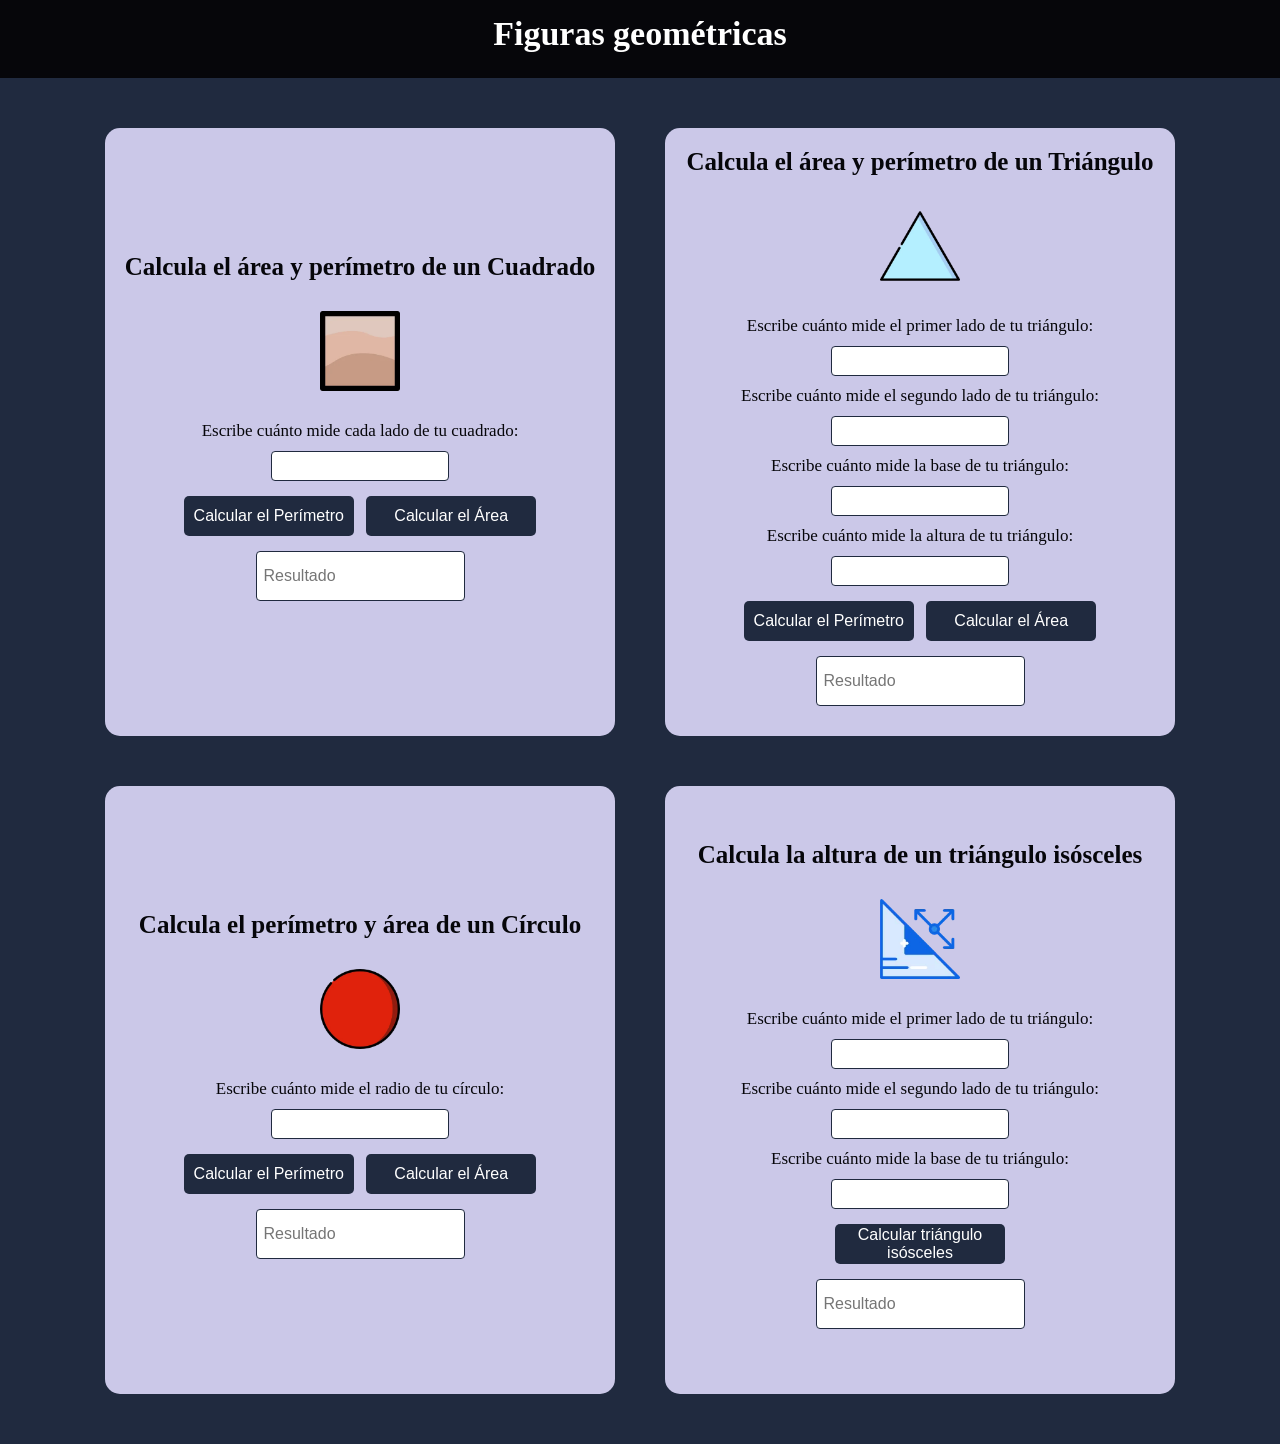
<file: index.html>
<!DOCTYPE html>
<html lang="en">
  <head>
    <meta charset="UTF-8">
    <meta http-equiv="X-UA-Compatible" content="IE=edge">
    <meta name="viewport" content="width=device-width, initial-scale=1.0">
    <title>Figuras Geométricas | Curso Práctico en JavaScript</title>
    <link rel="stylesheet" href="./styles/main.css">
  </head>
  <body>
    <header>
      <h1>Figuras geométricas</h1>
      <!-- <p>Este es el primer taller del curso práctico de JavaScript</p> -->
    </header>
    <main>
      <section class="cuadrado-container figuras-geometricas">
        <h2>Calcula el área y perímetro de un Cuadrado</h2>
        <img src="./assets/imgs/cuadrado.webp" alt="Cuadrado">
        <form>
          <label for="InputCuadrado">Escribe cuánto mide cada lado de tu cuadrado:</label>
          <input id="InputCuadrado" type="number"><br>
          <button type="button" onclick="calcularPerimetroCuadrado()">Calcular el Perímetro</button>
          <button type="button" onclick="calcularAreaCuadrado()">Calcular el Área</button><br>
          <input id="resultadoCuadrado" type="text" placeholder="Resultado" readonly>
        </form>
      </section>

      <section class="triangulo-container figuras-geometricas">
        <h2>Calcula el área y perímetro de un Triángulo</h2>
        <img src="./assets/imgs/triangulo.webp" alt="Triángulo">
        <form>
          <label for="lado1T">Escribe cuánto mide el primer lado de tu triángulo:</label>
          <input id="lado1T" type="number"><br>
          <label for="lado2T">Escribe cuánto mide el segundo lado de tu triángulo:</label>
          <input id="lado2T" type="number"><br>
          <label for="baseT">Escribe cuánto mide la base de tu triángulo:</label>
          <input id="baseT" type="number"><br>
          <label for="alturaT">Escribe cuánto mide la altura de tu triángulo:</label>
          <input id="alturaT" type="number"><br>
          <button type="button" onclick="calcularPerimetroTriangulo()">Calcular el Perímetro</button>
          <button type="button" onclick="calcularAreaTriangulo()">Calcular el Área</button>
          <input id="resultadoTriangulo" type="text" placeholder="Resultado" readonly>
        </form>
      </section>

      <section class="circulo-container figuras-geometricas">
        <h2>Calcula el perímetro y área de un Círculo</h2>
        <img src="./assets/imgs/circulo.webp" alt="Círculo">
        <form>
          <label for="radioCirculo">Escribe cuánto mide el radio de tu círculo:</label>
          <input id="radioCirculo" type="number"><br>
          <button type="button" onclick="calcularPerimetroCirculo()">Calcular el Perímetro</button>
          <button type="button" onclick="calcularAreaCirculo()">Calcular el Área</button>
          <input id="resultadoCirculo" type="text" placeholder="Resultado" readonly>
        </form>
      </section>

      <section class="isotriangulo-container figuras-geometricas">
        <h2>Calcula la altura de un triángulo isósceles</h2>
        <img src="./assets/imgs/trianguloIso.webp" alt="Triángulo isósceles">
        <form>
          <label for="isoLado1">Escribe cuánto mide el primer lado de tu triángulo:</label>
          <input id="isoLado1" type="number"><br>
          <label for="isoLado2">Escribe cuánto mide el segundo lado de tu triángulo:</label>
          <input id="isoLado2" type="number"><br>
          <label for="isoBase">Escribe cuánto mide la base de tu triángulo:</label>
          <input id="isoBase" type="number"><br>
          <button type="button" onclick="calcularTrianguloIso()">Calcular triángulo isósceles</button><br>
          <input id="resultadoTrianguloIsosceles" type="text" placeholder="Resultado" readonly>
        </form>
      </section>
    </main>
    <script src="./figuras.js"></script>
  </body>
</html>
</file>
<file: styles/main.css>
* {
  margin: 0;
  padding: 0;
  box-sizing: border-box;
}

html {
  font-size: 62.5%;
  background-color: #202A3F;
}

header {
  width: 100%;
  min-width: 320px;
  padding: 15px 0;
  text-align: center;
  font-size: 1.7rem;
  color: white;
  background-color: #06060A;
}

header h1{
  margin-bottom: 10px;
}

main {
  min-width: 320px;
  max-width: 1100px;
  margin: 0 auto;
  height: auto;
  padding: 50px 0;
  display: grid;
  place-content: center;
  grid-template-columns: repeat(auto-fit, 510px);
  grid-template-rows: 2fr 2fr;
  gap: 50px;
}

.figuras-geometricas {
  padding: 20px 0;
  display: flex;
  flex-direction: column;
  justify-content: center;
  background-color: #CBC8E8;
  border-radius: 15px;
}

.figuras-geometricas h2 {
  text-align: center;
  font-size: 2.5rem;
  color: #06060A ;
  margin-bottom: 20px;
}

.figuras-geometricas img {
  width: 80px;
  margin: 10px auto 30px;
}

.figuras-geometricas form {
  width: 90%;
  margin: 0 auto;
  text-align: center;
}

.figuras-geometricas form label {
  font-size: 1.7rem;
  color: #06060A;
}

.figuras-geometricas form input {
  height: 30px;
  padding-left: 7px;
  margin: 10px 0;
  border: 1px solid #202A3F;
  border-radius: 4px;
  outline: none;
}

.figuras-geometricas form input:focus {
  border: 2px solid #202A3F;;
}

.figuras-geometricas form input:last-child {
  height: 50px;
  font-size: 1.6rem;
}

.figuras-geometricas form button {
  width: 170px;
  height: 40px;
  margin: 5px 5px;
  border: none;
  border-radius: 5px;
  background-color: #202A3F;
  font-size: 1.6rem;
  color: white;
  cursor: pointer;
}

.isotriangulo-container form button {
  height: 40px;
}

.figuras-geometricas form button:hover {
  background-color: #202a3fee;
  color: rgba(255, 255, 255, 0.856);
}

@media (max-width: 520px) {
  main {
    grid-template-columns: minmax(300px, 400px);
    padding: 50px 10px;
  }
}
</file>
